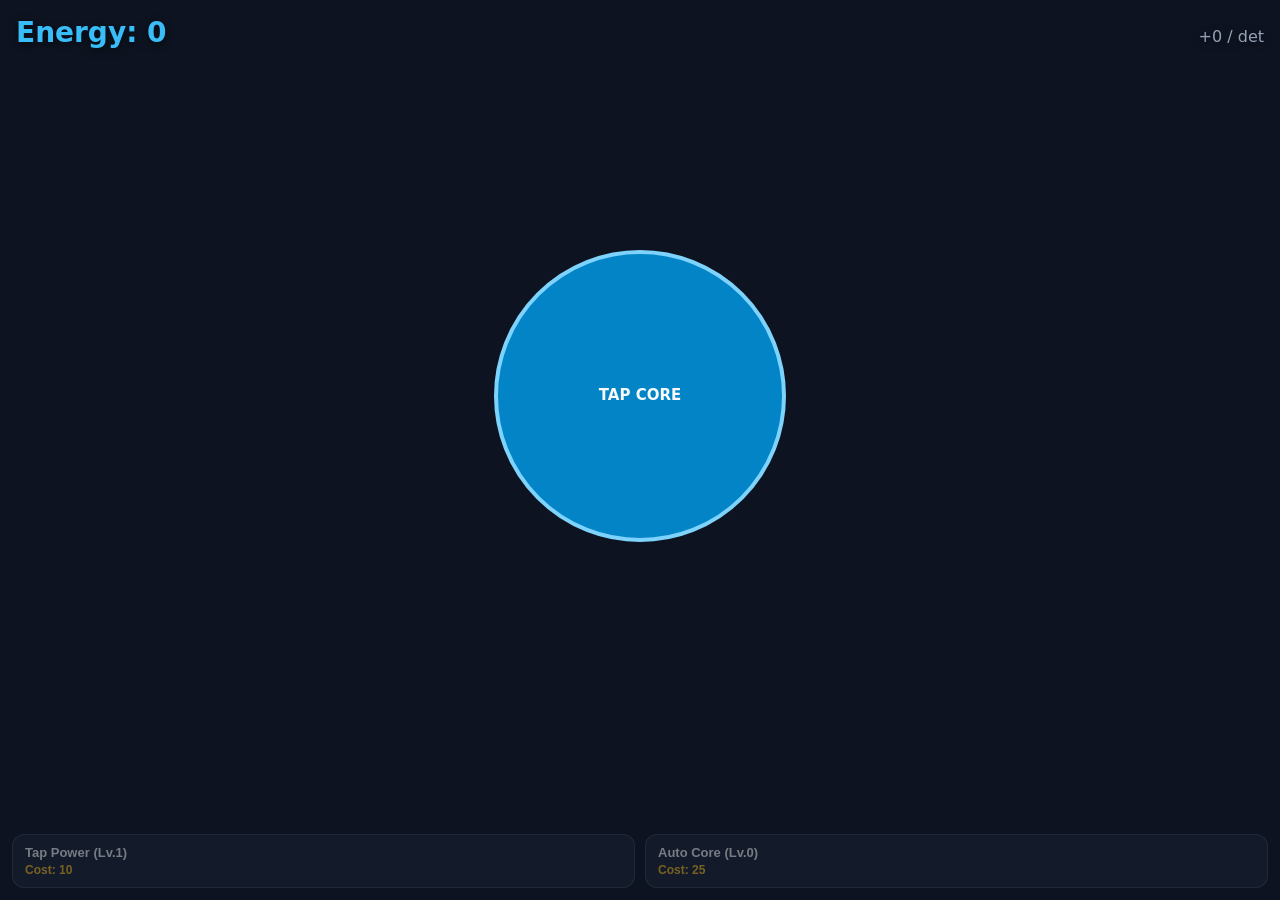
<file: index.html>
<!DOCTYPE html>
<html lang="id">
<head>
  <meta charset="UTF-8" />
  <meta name="viewport" content="width=device-width, initial-scale=1.0, maximum-scale=1.0, user-scalable=no, viewport-fit=cover" />
  <title>Core Incremental Simulator</title>
  <link rel="stylesheet" href="style.css" />
</head>
<body>
  <canvas id="gameCanvas"></canvas>

  <header id="hud">
    <div id="energyText">Energy: 0</div>
    <div id="rateText">+0 / det</div>
  </header>

  <section id="upgrades">
    <button id="btnPower" type="button">
      <span>Tap Power (Lv.<strong id="powerLv">1</strong>)</span>
      <span id="powerCost">Cost: 10</span>
    </button>
    <button id="btnAuto" type="button">
      <span>Auto Core (Lv.<strong id="autoLv">0</strong>)</span>
      <span id="autoCost">Cost: 25</span>
    </button>
  </section>

  <script type="module" src="main.js"></script>
</body>
</html>
</file>
<file: style.css>
* {
  box-sizing: border-box;
  margin: 0;
  padding: 0;
  -webkit-tap-highlight-color: transparent;
  user-select: none;
}

html, body {
  width: 100%;
  height: 100%;
  overflow: hidden;
  background: #0d1320;
  color: #f8fafc;
  font-family: system-ui, -apple-system, sans-serif;
}

#gameCanvas {
  display: block;
  width: 100vw;
  height: 100vh;
  touch-action: none;
}

#hud {
  position: fixed;
  top: max(16px, env(safe-area-inset-top));
  left: 16px;
  right: 16px;
  pointer-events: none;
  display: flex;
  justify-content: space-between;
  align-items: baseline;
  text-shadow: 0 2px 8px rgba(0, 0, 0, 0.6);
}

#energyText {
  font-size: clamp(20px, 5vw, 28px);
  font-weight: 800;
  color: #38bdf8;
}

#rateText {
  font-size: clamp(13px, 3.5vw, 16px);
  color: #94a3b8;
}

#upgrades {
  position: fixed;
  left: 12px;
  right: 12px;
  bottom: max(12px, env(safe-area-inset-bottom));
  display: grid;
  grid-template-columns: 1fr 1fr;
  gap: 10px;
}

#upgrades button {
  min-height: 54px;
  padding: 10px 12px;
  border: 1px solid rgba(148, 163, 184, 0.25);
  border-radius: 12px;
  background: rgba(30, 41, 59, 0.92);
  color: #f8fafc;
  display: flex;
  flex-direction: column;
  align-items: flex-start;
  justify-content: center;
  gap: 3px;
  font-size: 13px;
  font-weight: 700;
  touch-action: manipulation;
  transition: transform 0.08s ease, opacity 0.15s ease;
}

#upgrades button:active {
  transform: scale(0.96);
}

#upgrades button:disabled {
  opacity: 0.45;
}

#upgrades button span:last-child {
  font-size: 12px;
  font-weight: 600;
  color: #fbbf24;
}
</file>
